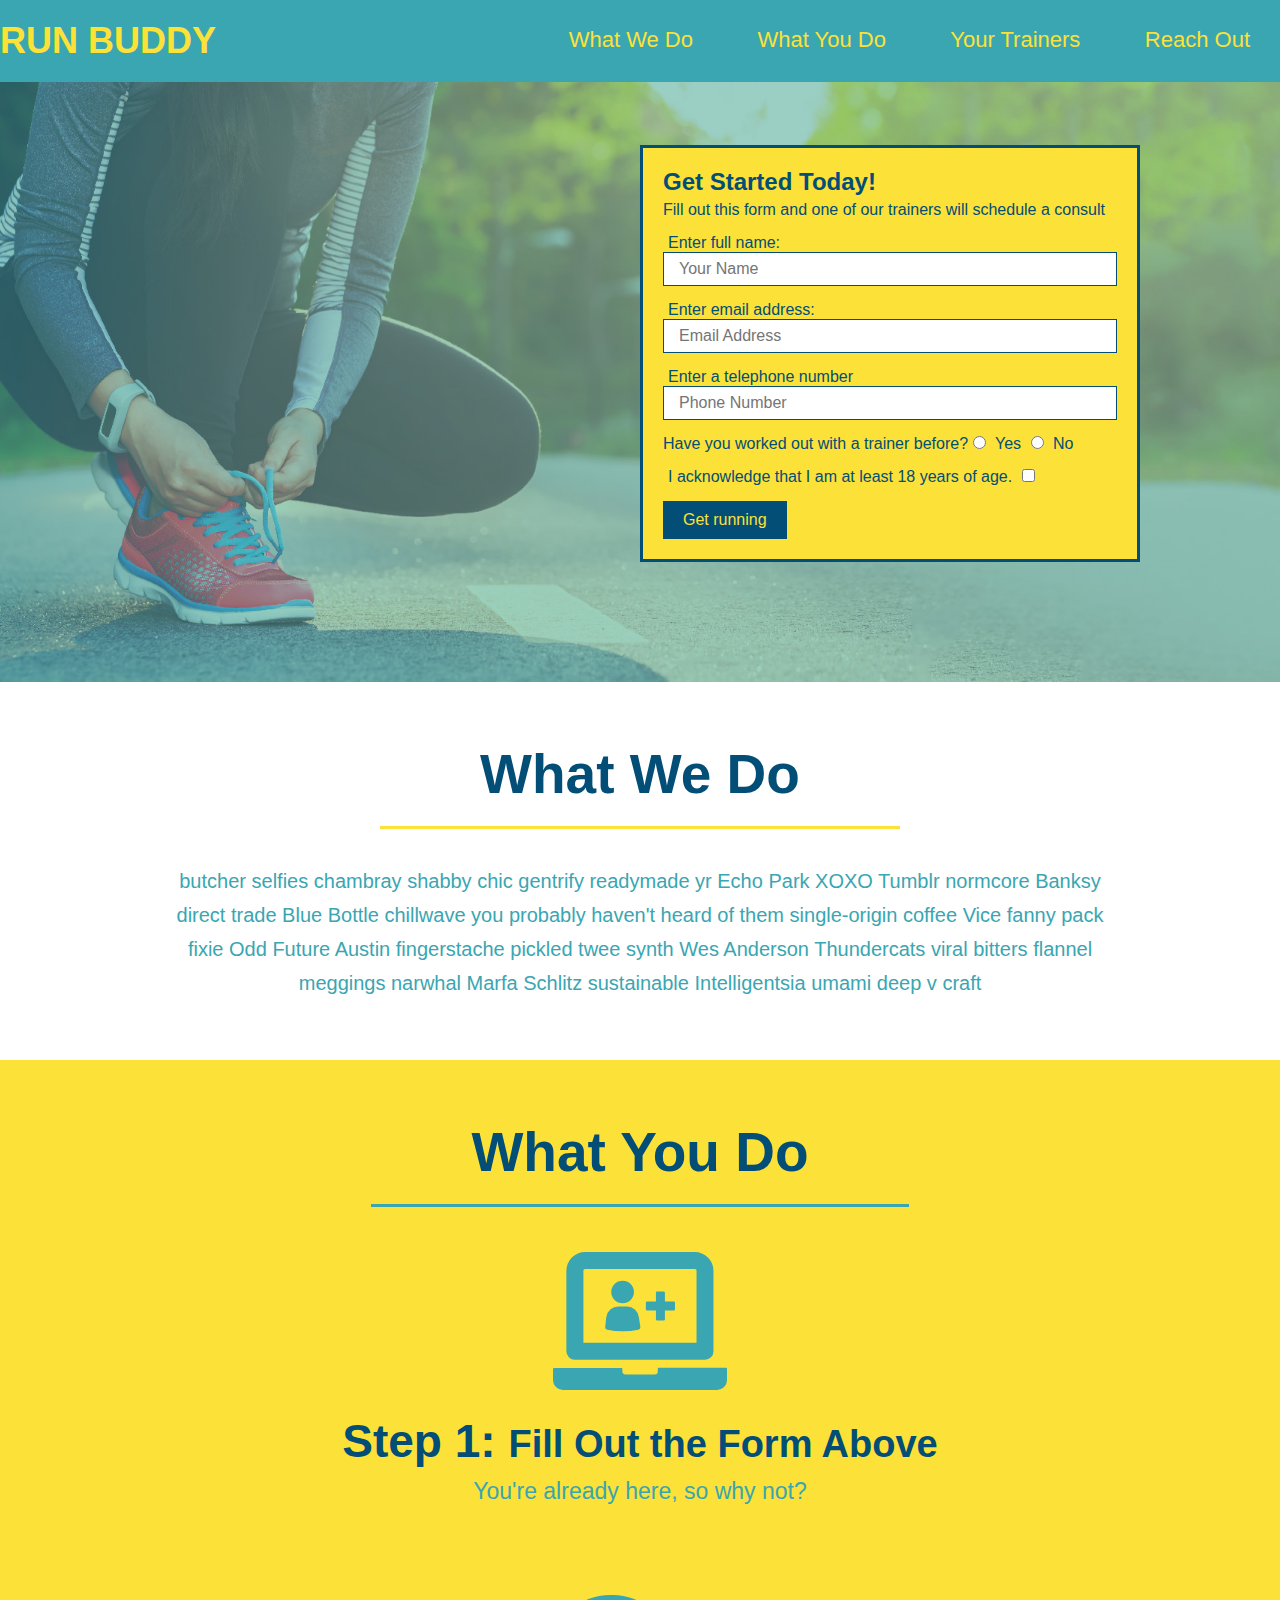
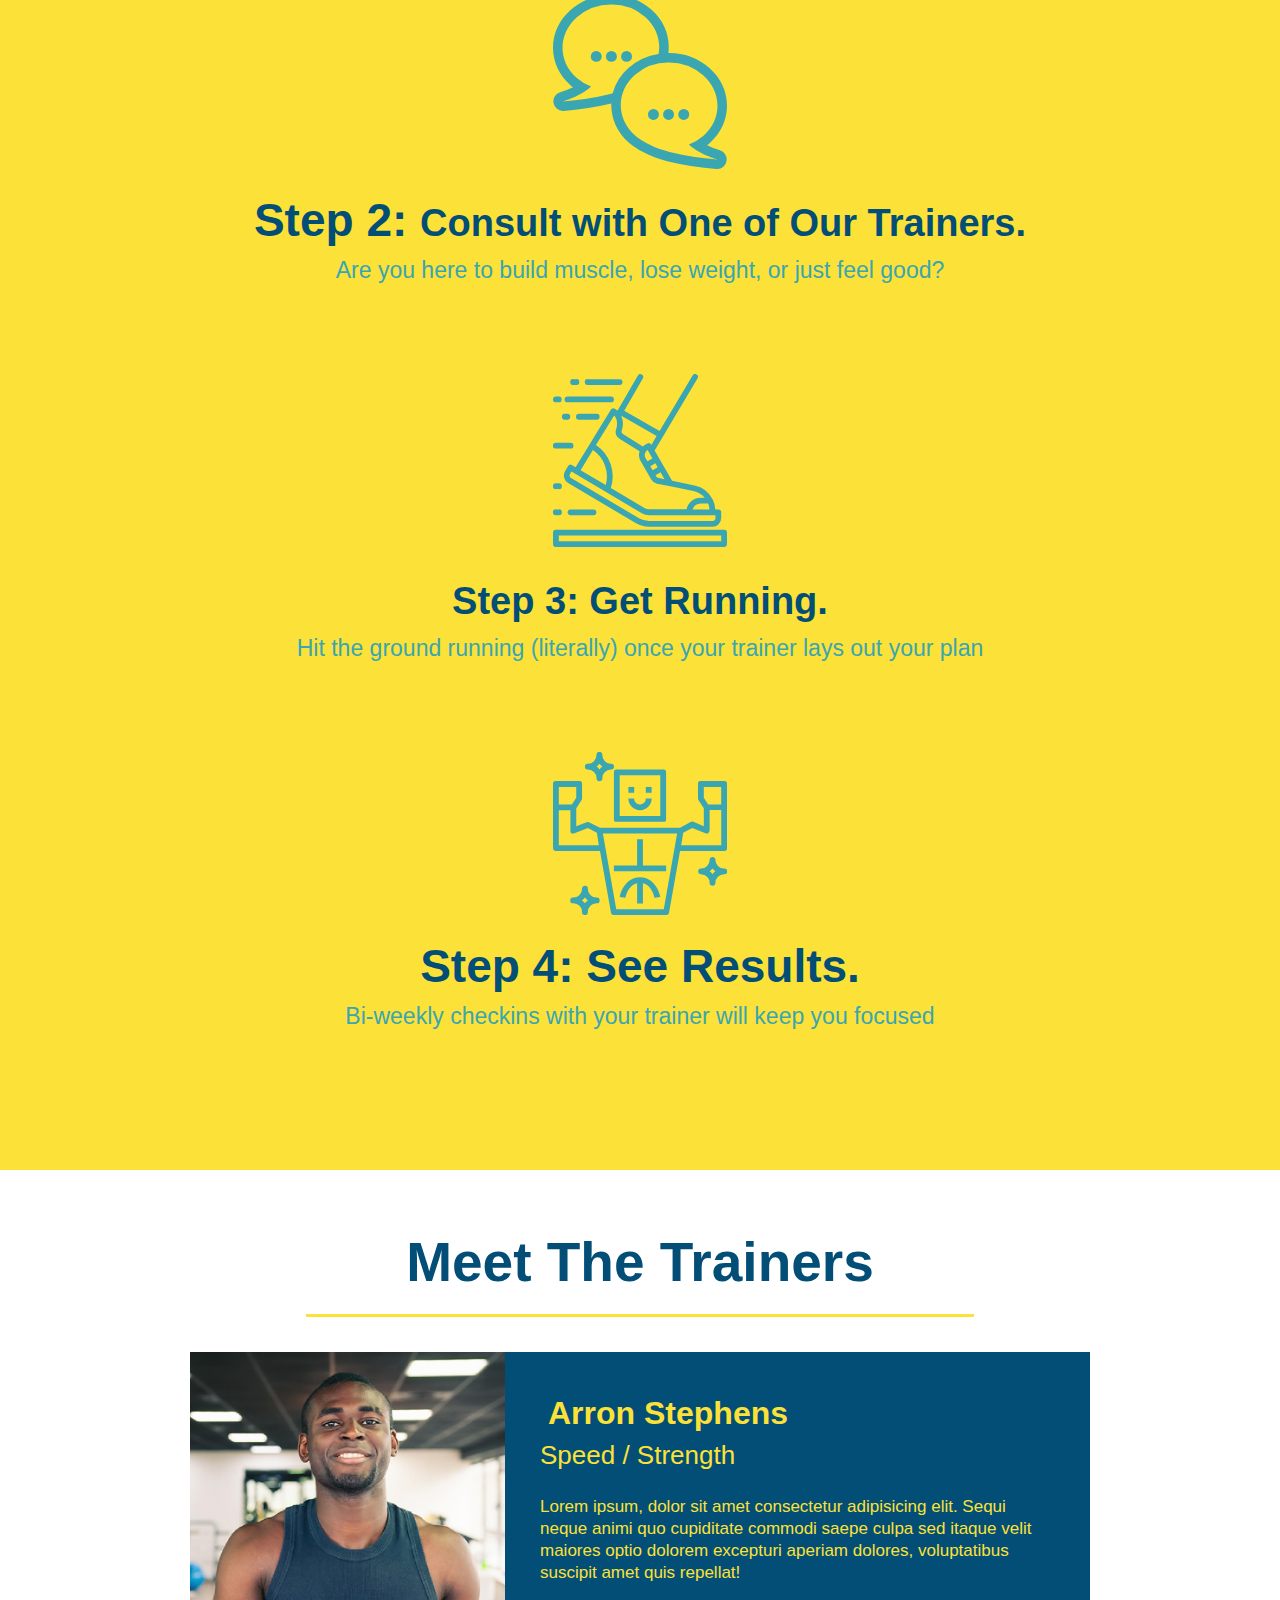
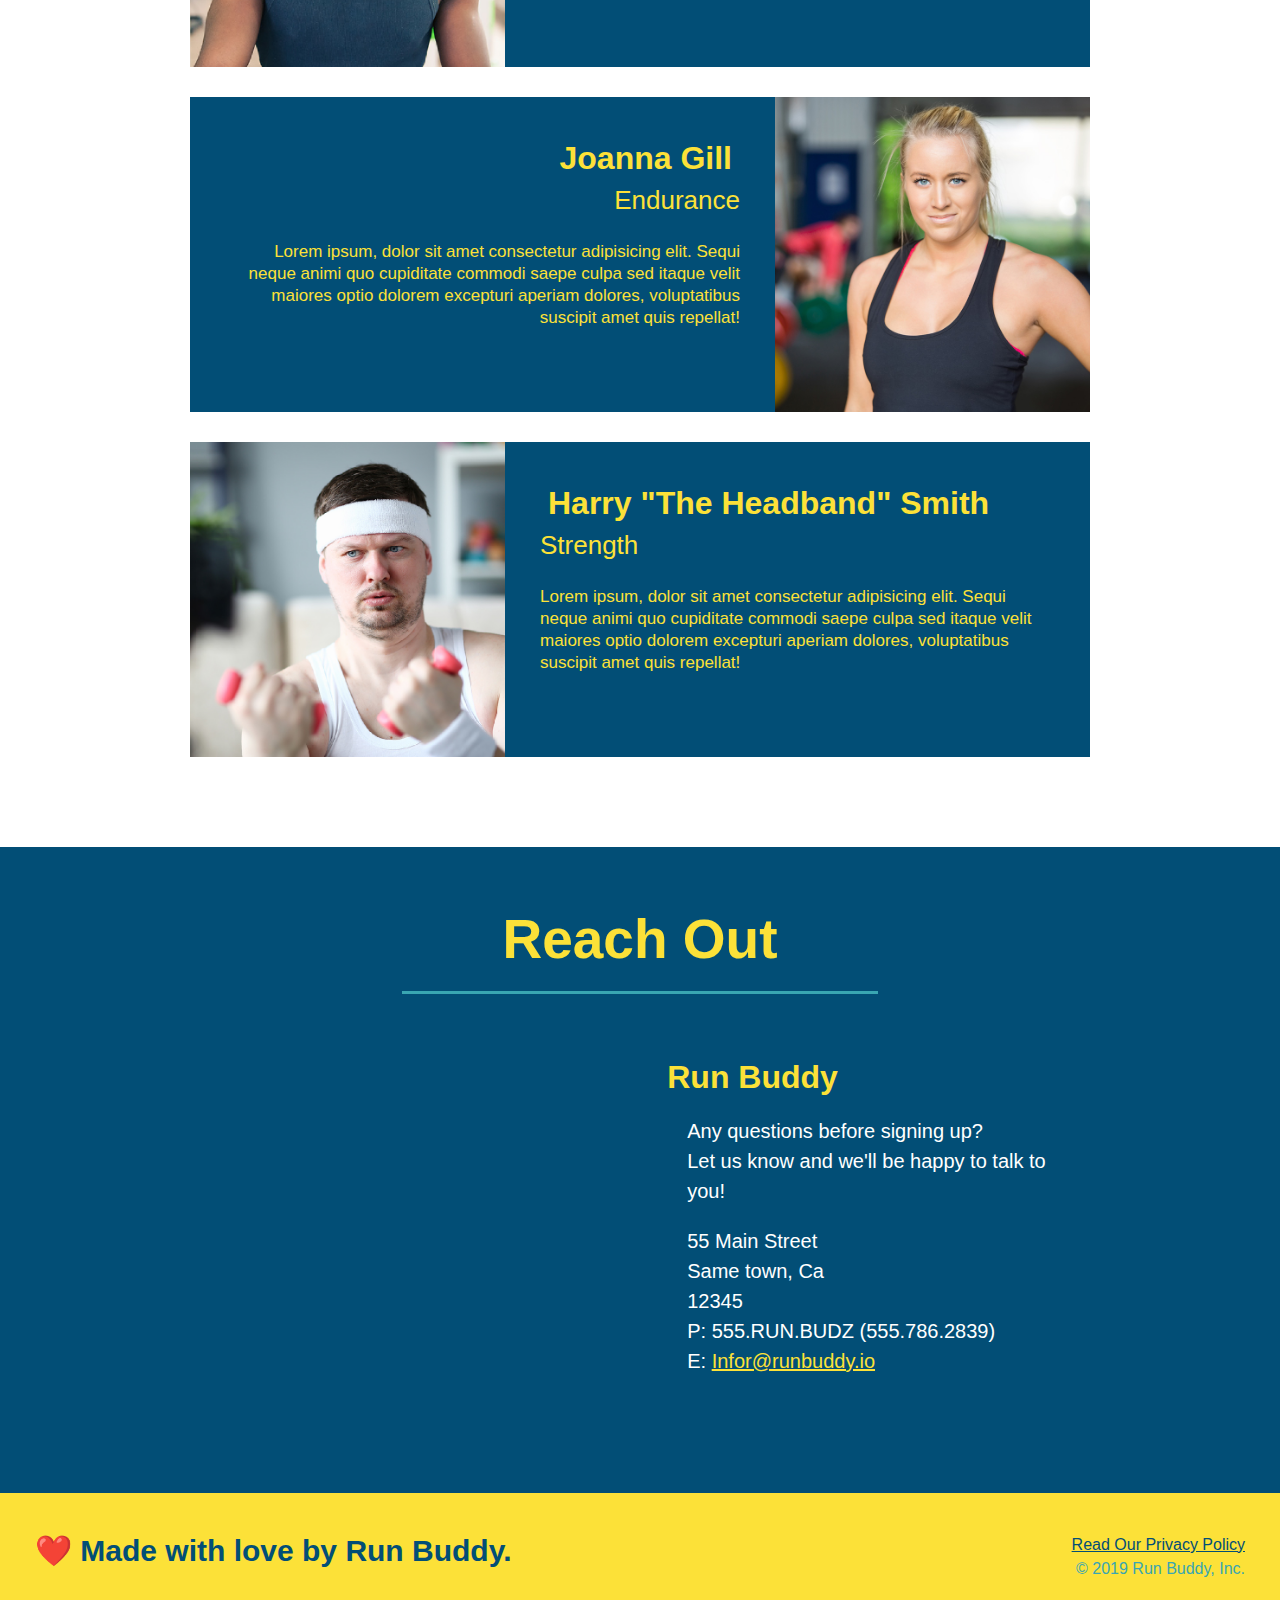
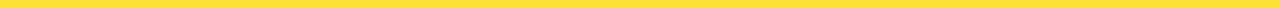
<file: index.html>
<!DOCTYPE html>
<html lang="en">

<head>
  <meta charset="UTF-8" />
  <title>Run Buddy</title>
  <link rel="stylesheet" href="./assets/css/style.css" />
</head>

<body>
  <!-- navigation -->
  <header>
    <h1>
      <a href="./">
        RUN BUDDY
      </a>
    </h1>
    <nav>
      <!-- Unordered list element -->
      <ul>
        <!-- List item element-->
        <li>
          <!-- Anchor element -->
          <a href="#what-we-do">What We Do</a>
        </li>
        <li>
          <a href="#what-you-do">What You Do</a>
        </li>
        <li>
          <a href="#your-trainers">Your Trainers</a>
        </li>
        <li>
          <a href="#reach-out">Reach Out</a>
        </li>
      </ul>
    </nav>
  </header>

  <!-- hero/jumbotron -->
  <section class="hero">
    <div class="hero-form">
        <h3>Get Started Today!</h3>
        <p>Fill out this form and one of our trainers will schedule a consult</p>
        <form>  
            <label for="Name">Enter full name:</label>
            <input type="text" placeholder="Your Name" name="name" id="name" class="form-input"/>   
            <label for="Email-Address">Enter email address:</label>
            <input type="email" placeholder="Email Address" name="Email" id="Email" class="form-input">
            <label for="Phone-Number">Enter a telephone number</label>
            <input type="tel" placeholder="Phone Number" name="Phone" id="Phone" class="form-input">
            <p>
                Have you worked out with a trainer before?
                <input type="radio" name="trainer-confirm" id="trainer-yes" />
                <label for="trainer-yes"> Yes</label>
                 <input type="radio" name="trainer-confirm" id="trainer-no" />
                <label for="trainer-no"> No</label>
            </p>
            <p>     
                <label for="checkbox"> 
                    I acknowledge that I am at least 18 years of age.
                </label>
                <input type="checkbox" name="age-confirm" id="checkbox" />
            </p>
            <button type="submit"> 
             Get running 
            </button>
        </form>   
    </div>
  </section>

  <!-- "what we do" section -->
  <section id="What-We-Do" class="intro">
    <h2 class="section-title primary-border">What We Do</h2>
    <p> butcher selfies chambray shabby chic gentrify readymade yr Echo Park XOXO Tumblr normcore Banksy direct trade Blue Bottle chillwave you probably haven't heard of them single-origin coffee Vice fanny pack fixie Odd Future Austin fingerstache pickled twee synth Wes Anderson Thundercats viral bitters flannel meggings narwhal Marfa Schlitz sustainable Intelligentsia umami deep v craft
    </p>
  </section>

  <!-- "what you do" section -->
  <section id="What-You-Do" class="steps"> 
    <h2 class="section-title secondary-border">What You Do</h2>

  <div>
      <img src="./assets/images/step-1.svg" alt="" />
    <h3>Step 1: <span>Fill Out the Form Above</span></h3>
    <p>You're already here, so why not?</p>
  </div>

  <div>
    <img src="./assets/images/step-2.svg" alt="" />
    <h3>Step 2: <span>Consult with One of Our Trainers.</span></h3>
    <p>Are you here to build muscle, lose weight, or just feel good?</p>
  </div>

  <div>
    <img src="./assets/images/step-3.svg" alt="" />
    <h3><span>Step 3: Get Running.</span></h3>
    <p>Hit the ground running (literally) once your trainer lays out your plan</p>
  </div>

  <div>
    <img src="./assets/images/step-4.svg" alt="" />
    <h3>Step 4: See Results.</h3>
    <p>Bi-weekly checkins with your trainer will keep you focused</p>
  </div>
  </section>

  <!-- "meet the trainers" section -->
  <section id="your-trainers" class="trainers">
    <h2 class="section-title primary-border">Meet The Trainers</h2>
    <article class="trainer">
      <img src="./assets/images/trainer-1.jpg" alt="Arron Stephens in his workout clothes, ready to pump iron" />
      <div class="trainer-bio text-left">
        <h3>Arron Stephens</h3>
        <h4>Speed / Strength</h4>
        <p>
          Lorem ipsum, dolor sit amet consectetur adipisicing elit. Sequi neque animi quo cupiditate commodi saepe culpa sed
      itaque velit maiores optio dolorem excepturi aperiam dolores, voluptatibus suscipit amet quis repellat!
        </p>
      </div>
    </article>
    <article class="trainer">
      <div class="trainer-bio text-right">
        <h3>Joanna Gill</h3>
        <h4>Endurance</h4>
        <p>
          Lorem ipsum, dolor sit amet consectetur adipisicing elit. Sequi neque animi quo cupiditate commodi saepe culpa sed
      itaque velit maiores optio dolorem excepturi aperiam dolores, voluptatibus suscipit amet quis repellat!
        </p>
      </div>
      <img src="./assets/images/trainer-2.jpg" alt="Joanna Gill cooling off after a workout" />
    </article>
    <article class="trainer">
      <img src="./assets/images/trainer-3.jpg" alt="Harry Smith wearing a headband and lifting comically small pink weights" />
      <div class="trainer-bio text-left">
        <h3>Harry "The Headband" Smith</h3>
        <h4>Strength</h4>
        <p>
          Lorem ipsum, dolor sit amet consectetur adipisicing elit. Sequi neque animi quo cupiditate commodi saepe culpa sed
      itaque velit maiores optio dolorem excepturi aperiam dolores, voluptatibus suscipit amet quis repellat!
        </p>
      </div>
    </article>
  </section>

  <!-- "reach out" section -->
  <section id="reach-out" class="contact">
    <h2 class="section-title secondary-border">Reach Out</h2>
    <div class="contact-info">
      <iframe src="https://www.google.com/maps/embed?pb=!1m18!1m12!1m3!1d3580.258482503588!2d-80.14695614959314!3d26.188268583363723!2m3!1f0!2f0!3f0!3m2!1i1024!2i768!4f13.1!3m3!1m2!1s0x88d903cd1326436f%3A0x403af17e0fc35dd9!2s200%20E%20Commercial%20Blvd%2C%20Oakland%20Park%2C%20FL%2033334!5e0!3m2!1sen!2sus!4v1623757364635!5m2!1sen!2sus" 
      style="border:0;" 
      allowfullscreen="" 
      loading="lazy">
    </iframe>
      <div>
        <h3>Run Buddy</h3>
        <p>Any questions before signing up?
          <br />
          Let us know and we'll be happy to talk to you!
        </p>
        <address>
          55 Main Street <br />
          Same town, Ca <br />
          12345<br />
          P: 555.RUN.BUDZ (555.786.2839)<br />
          E: <a href="mailto:info@runbuddy.io">Infor@runbuddy.io</a>
        </address>
      </div>
    </div>
  </section>

  <!-- footer -->
  <footer>
    <h2>❤️ Made with love by Run Buddy.</h2>
    <div>
      <a href="./privacy-policy.html">Read Our Privacy Policy</a><br />
      &copy; 2019 Run Buddy, Inc.
    </div>
  </footer>
</body>

</html>
</file>
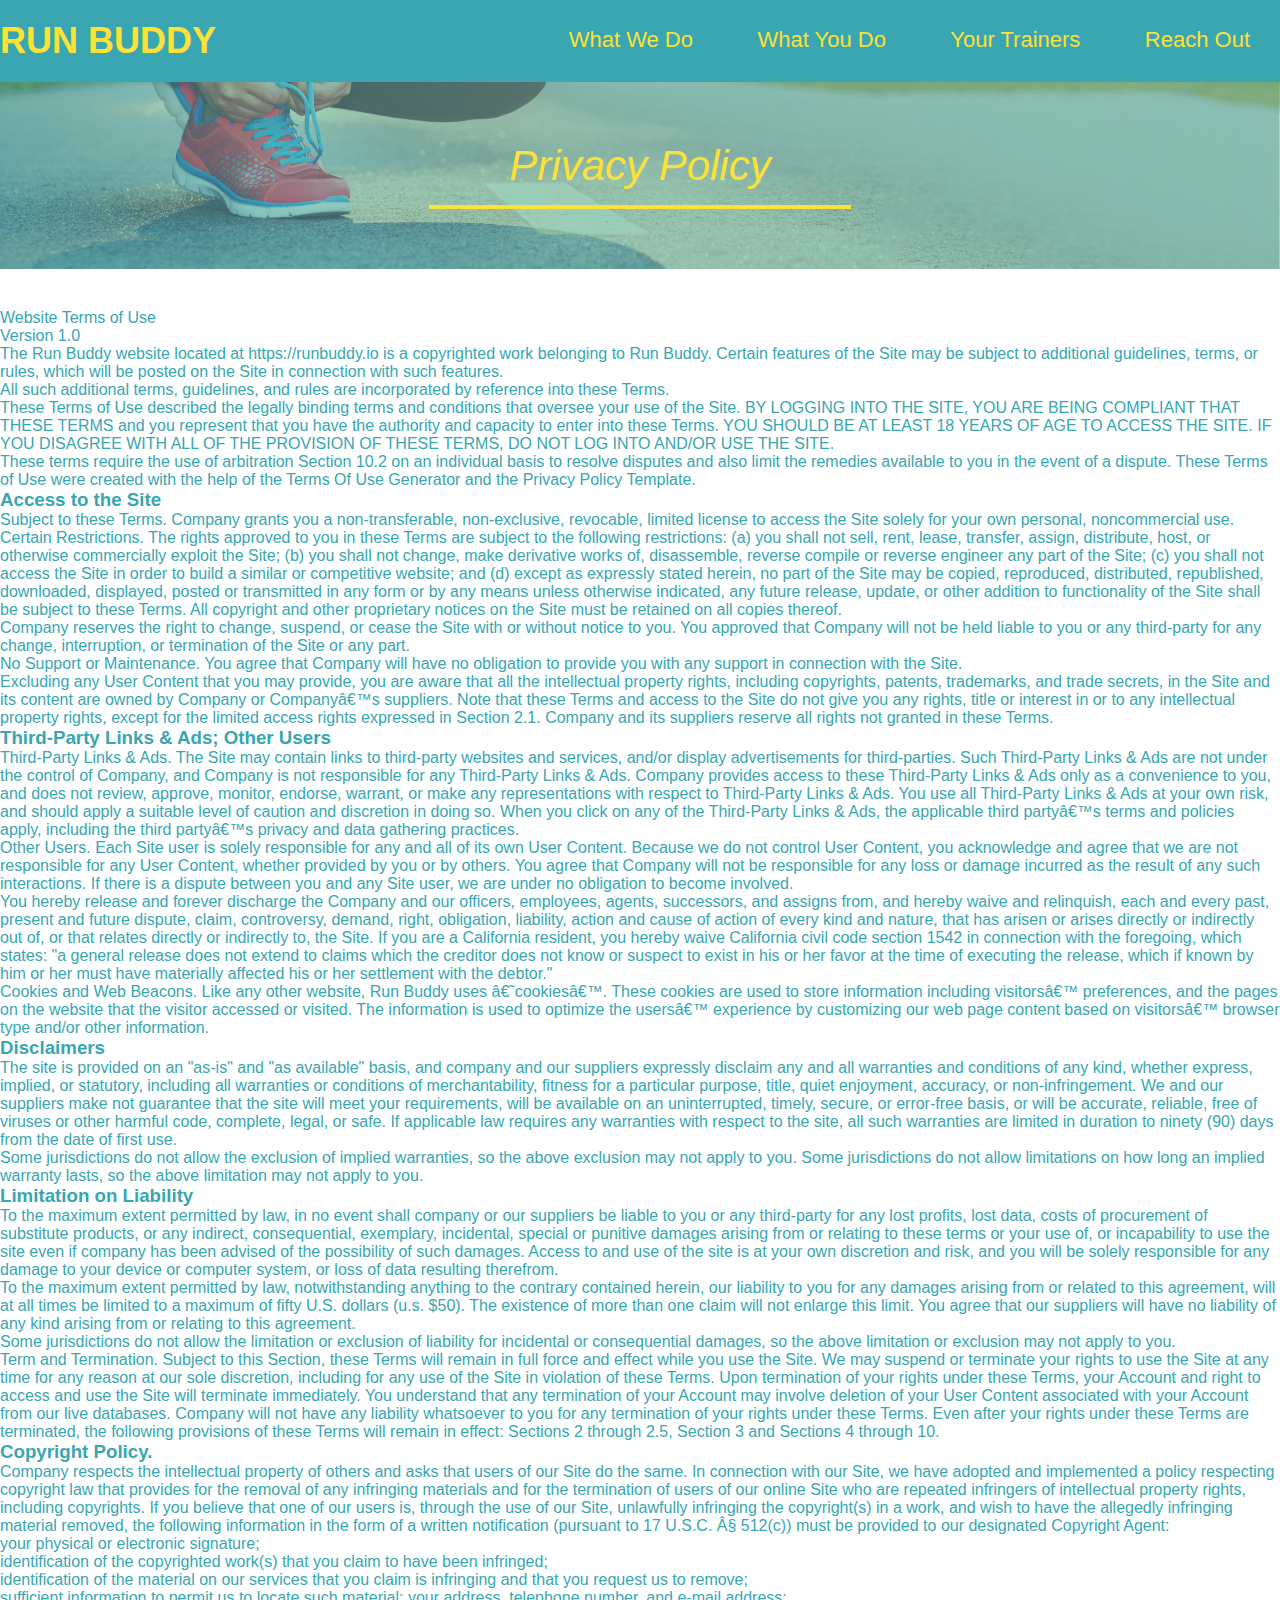
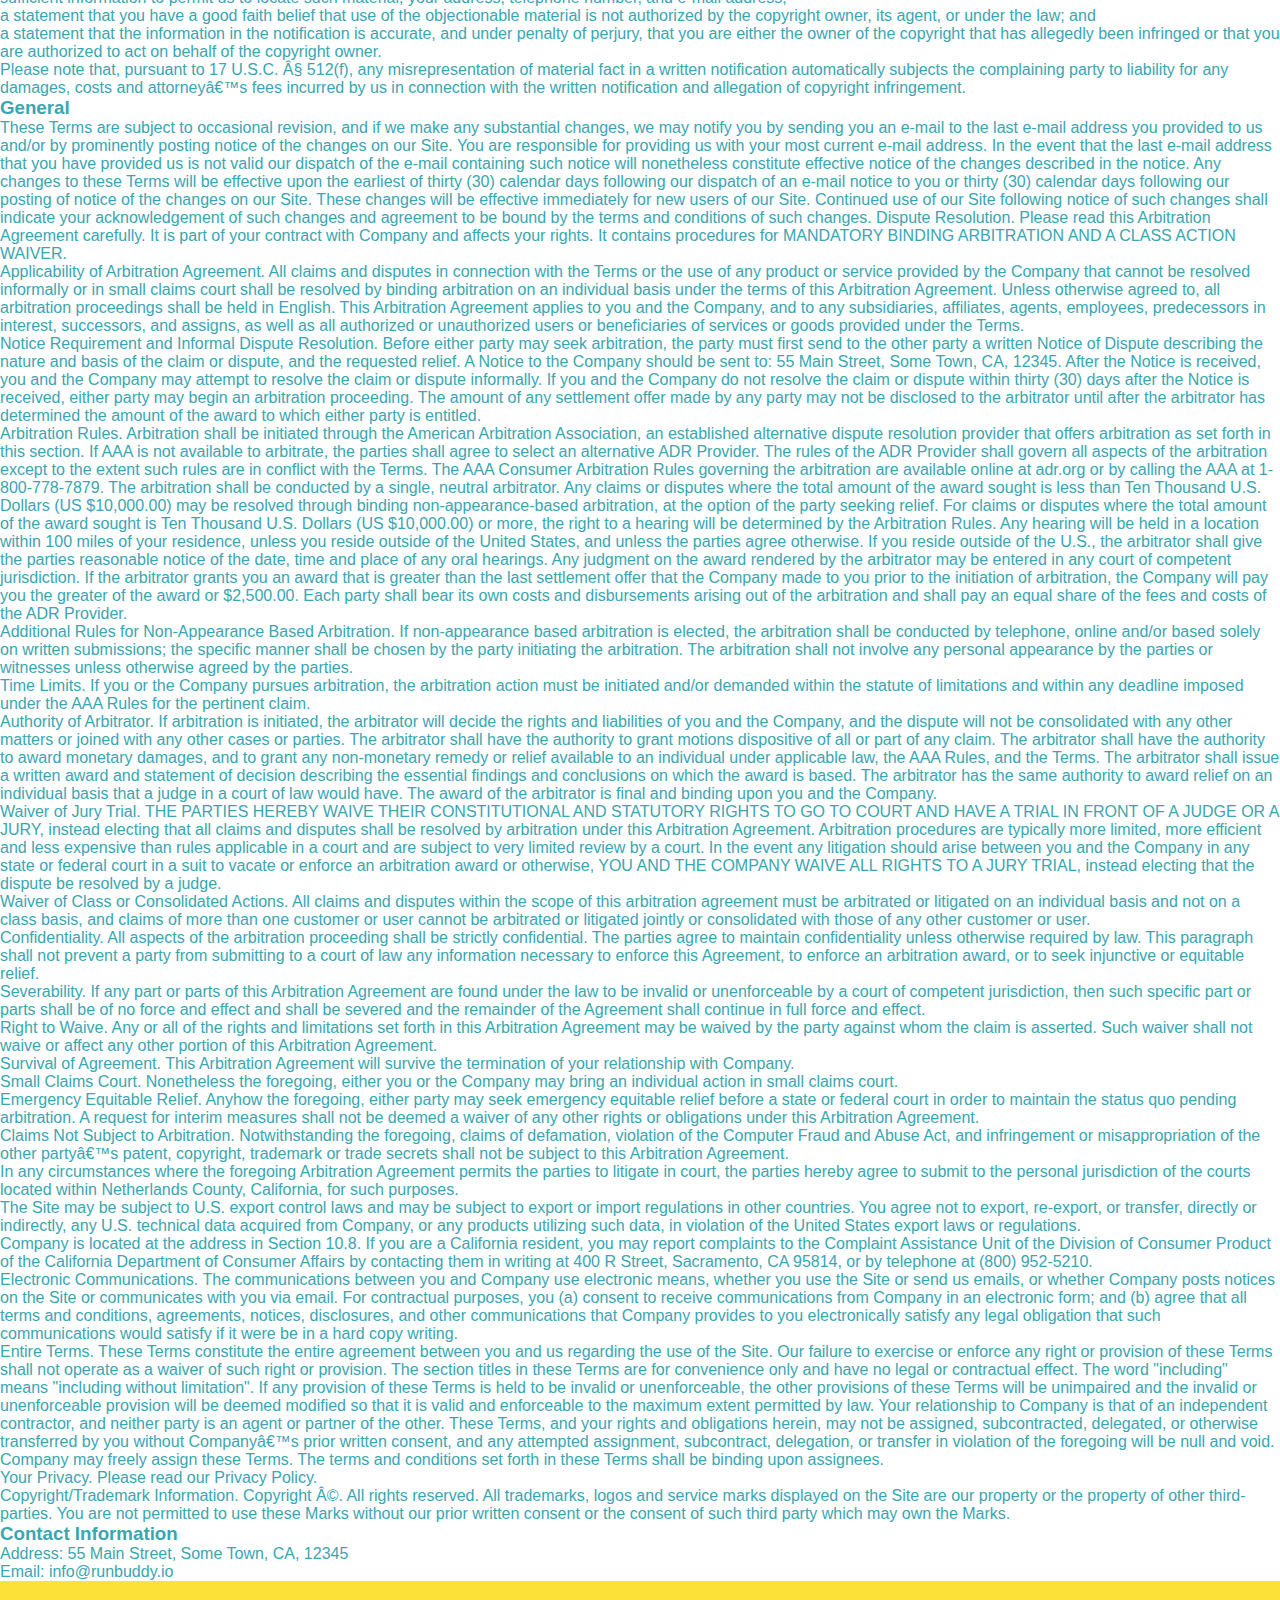
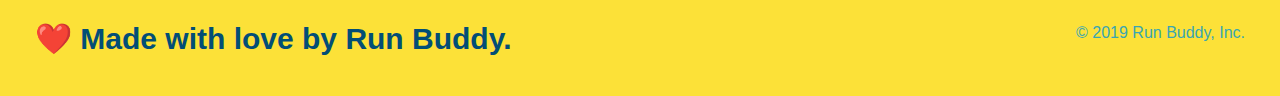
<file: privacy-policy.html>
<!DOCTYPE html>
<html lang="en">
  <head>
    <meta charset="UTF-8" />
    <title>Privacy Policy - Run Buddy</title>
    <link rel="stylesheet" href="./assets/css/style.css">

    <link rel="stylesheet" href="./assets/css/secondary-styles.css">
  </head>
  <body>
  <header>
    <h1>
        <a href="/">
          RUN BUDDY
        </a>
      </h1>
      <nav>
        <!-- Unordered list element -->
        <ul>
          <!-- List item element-->
          <li>
            <!-- Anchor element -->
            <a href="./index.html#what-we-do">What We Do</a>
          </li>
          <li>
            <a href="./index.html#what-you-do">What You Do</a>
          </li>
          <li>
            <a href="./index.html#your-trainers">Your Trainers</a>
          </li>
          <li>
            <a href="./index.html#reach-out">Reach Out</a>
          </li>
        </ul>
      </nav>
    </header>
    <section class="hero">
       <h2 class="page-title">
           Privacy Policy
       </h2>
      </section>
      <article class="seconday-content">
        <p>
            Website Terms of Use
          </p>
    
          <p>
            Version 1.0
          </p>
    
          <p>
            The Run Buddy website located at https://runbuddy.io is a copyrighted work belonging to Run Buddy. Certain
            features of the Site may be subject to additional guidelines, terms, or rules, which will be posted on the Site
            in connection with such features.
          </p>
    
          <p>
            All such additional terms, guidelines, and rules are incorporated by reference into these Terms.
          </p>
    
          <p>
            These Terms of Use described the legally binding terms and conditions that oversee your use of the Site. BY
            LOGGING INTO THE SITE, YOU ARE BEING COMPLIANT THAT THESE TERMS and you represent that you have the authority
            and capacity to enter into these Terms. YOU SHOULD BE AT LEAST 18 YEARS OF AGE TO ACCESS THE SITE. IF YOU
            DISAGREE WITH ALL OF THE PROVISION OF THESE TERMS, DO NOT LOG INTO AND/OR USE THE SITE.
          </p>
    
          <p>
            These terms require the use of arbitration Section 10.2 on an individual basis to resolve disputes and also
            limit the remedies available to you in the event of a dispute. These Terms of Use were created with the help of
            the Terms Of Use Generator and the Privacy Policy Template.
          </p>
    
          <h3>
            Access to the Site
          </h3>
    
          <p>
            Subject to these Terms. Company grants you a non-transferable, non-exclusive, revocable, limited license to
            access the Site solely for your own personal, noncommercial use.
          </p>
    
          <p>
            Certain Restrictions. The rights approved to you in these Terms are subject to the following restrictions: (a)
            you shall not sell, rent, lease, transfer, assign, distribute, host, or otherwise commercially exploit the Site;
            (b) you shall not change, make derivative works of, disassemble, reverse compile or reverse engineer any part of
            the Site; (c) you shall not access the Site in order to build a similar or competitive website; and (d) except
            as expressly stated herein, no part of the Site may be copied, reproduced, distributed, republished, downloaded,
            displayed, posted or transmitted in any form or by any means unless otherwise indicated, any future release,
            update, or other addition to functionality of the Site shall be subject to these Terms. All copyright and other
            proprietary notices on the Site must be retained on all copies thereof.
          </p>
    
          <p>
            Company reserves the right to change, suspend, or cease the Site with or without notice to you. You approved
            that Company will not be held liable to you or any third-party for any change, interruption, or termination of
            the Site or any part.
          </p>
    
          <p>
            No Support or Maintenance. You agree that Company will have no obligation to provide you with any support in
            connection with the Site.
          </p>
    
          <p>
            Excluding any User Content that you may provide, you are aware that all the intellectual property rights,
            including copyrights, patents, trademarks, and trade secrets, in the Site and its content are owned by Company
            or Companyâ€™s suppliers. Note that these Terms and access to the Site do not give you any rights, title or
            interest in or to any intellectual property rights, except for the limited access rights expressed in Section
            2.1. Company and its suppliers reserve all rights not granted in these Terms.
          </p>
    
          <h3>
            Third-Party Links & Ads; Other Users
          </h3>
    
          <p>
            Third-Party Links & Ads. The Site may contain links to third-party websites and services, and/or display
            advertisements for third-parties. Such Third-Party Links & Ads are not under the control of Company, and Company
            is not responsible for any Third-Party Links & Ads. Company provides access to these Third-Party Links & Ads
            only as a convenience to you, and does not review, approve, monitor, endorse, warrant, or make any
            representations with respect to Third-Party Links & Ads. You use all Third-Party Links & Ads at your own risk,
            and should apply a suitable level of caution and discretion in doing so. When you click on any of the
            Third-Party Links & Ads, the applicable third partyâ€™s terms and policies apply, including the third partyâ€™s
            privacy and data gathering practices.
          </p>
    
          <p>
            Other Users. Each Site user is solely responsible for any and all of its own User Content. Because we do not
            control User Content, you acknowledge and agree that we are not responsible for any User Content, whether
            provided by you or by others. You agree that Company will not be responsible for any loss or damage incurred as
            the result of any such interactions. If there is a dispute between you and any Site user, we are under no
            obligation to become involved.
          </p>
    
          <p>
            You hereby release and forever discharge the Company and our officers, employees, agents, successors, and
            assigns from, and hereby waive and relinquish, each and every past, present and future dispute, claim,
            controversy, demand, right, obligation, liability, action and cause of action of every kind and nature, that has
            arisen or arises directly or indirectly out of, or that relates directly or indirectly to, the Site. If you are
            a California resident, you hereby waive California civil code section 1542 in connection with the foregoing,
            which states: "a general release does not extend to claims which the creditor does not know or suspect to exist
            in his or her favor at the time of executing the release, which if known by him or her must have materially
            affected his or her settlement with the debtor."
          </p>
    
          <p>
            Cookies and Web Beacons. Like any other website, Run Buddy uses â€˜cookiesâ€™. These cookies are used to store
            information including visitorsâ€™ preferences, and the pages on the website that the visitor accessed or visited.
            The information is used to optimize the usersâ€™ experience by customizing our web page content based on visitorsâ€™
            browser type and/or other information.
          </p>
    
          <h3>
            Disclaimers
          </h3>
    
          <p>
            The site is provided on an "as-is" and "as available" basis, and company and our suppliers expressly disclaim
            any and all warranties and conditions of any kind, whether express, implied, or statutory, including all
            warranties or conditions of merchantability, fitness for a particular purpose, title, quiet enjoyment, accuracy,
            or non-infringement. We and our suppliers make not guarantee that the site will meet your requirements, will be
            available on an uninterrupted, timely, secure, or error-free basis, or will be accurate, reliable, free of
            viruses or other harmful code, complete, legal, or safe. If applicable law requires any warranties with respect
            to the site, all such warranties are limited in duration to ninety (90) days from the date of first use.
          </p>
    
          <p>
            Some jurisdictions do not allow the exclusion of implied warranties, so the above exclusion may not apply to
            you. Some jurisdictions do not allow limitations on how long an implied warranty lasts, so the above limitation
            may not apply to you.
          </p>
    
          <h3>
            Limitation on Liability
          </h3>
    
          <p>
            To the maximum extent permitted by law, in no event shall company or our suppliers be liable to you or any
            third-party for any lost profits, lost data, costs of procurement of substitute products, or any indirect,
            consequential, exemplary, incidental, special or punitive damages arising from or relating to these terms or
            your use of, or incapability to use the site even if company has been advised of the possibility of such
            damages. Access to and use of the site is at your own discretion and risk, and you will be solely responsible
            for any damage to your device or computer system, or loss of data resulting therefrom.
          </p>
    
          <p>
            To the maximum extent permitted by law, notwithstanding anything to the contrary contained herein, our liability
            to you for any damages arising from or related to this agreement, will at all times be limited to a maximum of
            fifty U.S. dollars (u.s. $50). The existence of more than one claim will not enlarge this limit. You agree that
            our suppliers will have no liability of any kind arising from or relating to this agreement.
          </p>
    
          <p>
            Some jurisdictions do not allow the limitation or exclusion of liability for incidental or consequential
            damages, so the above limitation or exclusion may not apply to you.
          </p>
    
          <p>
            Term and Termination. Subject to this Section, these Terms will remain in full force and effect while you use
            the Site. We may suspend or terminate your rights to use the Site at any time for any reason at our sole
            discretion, including for any use of the Site in violation of these Terms. Upon termination of your rights under
            these Terms, your Account and right to access and use the Site will terminate immediately. You understand that
            any termination of your Account may involve deletion of your User Content associated with your Account from our
            live databases. Company will not have any liability whatsoever to you for any termination of your rights under
            these Terms. Even after your rights under these Terms are terminated, the following provisions of these Terms
            will remain in effect: Sections 2 through 2.5, Section 3 and Sections 4 through 10.
          </p>
    
          <h3>
            Copyright Policy.
          </h3>
    
          <p>
            Company respects the intellectual property of others and asks that users of our Site do the same. In connection
            with our Site, we have adopted and implemented a policy respecting copyright law that provides for the removal
            of any infringing materials and for the termination of users of our online Site who are repeated infringers of
            intellectual property rights, including copyrights. If you believe that one of our users is, through the use of
            our Site, unlawfully infringing the copyright(s) in a work, and wish to have the allegedly infringing material
            removed, the following information in the form of a written notification (pursuant to 17 U.S.C. Â§ 512(c)) must
            be provided to our designated Copyright Agent:
          </p>
    
          <ul>
            <li>
              your physical or electronic signature;
            </li>
            <li>
              identification of the copyrighted work(s) that you claim to have been infringed;
            </li>
            <li>
              identification of the material on our services that you claim is infringing and that you request us to remove;
            </li>
            <li>
              sufficient information to permit us to locate such material; your address, telephone number, and e-mail
              address;
            </li>
            <li>
              a statement that you have a good faith belief that use of the objectionable material is not authorized by the
              copyright owner, its agent, or under the law; and
            </li>
            <li>
              a statement that the information in the notification is accurate, and under penalty of perjury, that you are
              either the owner of the copyright that has allegedly been infringed or that you are authorized to act on
              behalf of the copyright owner.
            </li>
          </ul>
    
          <p>
            Please note that, pursuant to 17 U.S.C. Â§ 512(f), any misrepresentation of material fact in a written
            notification automatically subjects the complaining party to liability for any damages, costs and attorneyâ€™s
            fees incurred by us in connection with the written notification and allegation of copyright infringement.
          </p>
    
          <h3>
            General
          </h3>
    
          <p>
            These Terms are subject to occasional revision, and if we make any substantial changes, we may notify you by
            sending you an e-mail to the last e-mail address you provided to us and/or by prominently posting notice of the
            changes on our Site. You are responsible for providing us with your most current e-mail address. In the event
            that the last e-mail address that you have provided us is not valid our dispatch of the e-mail containing such
            notice will nonetheless constitute effective notice of the changes described in the notice. Any changes to these
            Terms will be effective upon the earliest of thirty (30) calendar days following our dispatch of an e-mail
            notice to you or thirty (30) calendar days following our posting of notice of the changes on our Site. These
            changes will be effective immediately for new users of our Site. Continued use of our Site following notice of
            such changes shall indicate your acknowledgement of such changes and agreement to be bound by the terms and
            conditions of such changes. Dispute Resolution. Please read this Arbitration Agreement carefully. It is part of
            your contract with Company and affects your rights. It contains procedures for MANDATORY BINDING ARBITRATION AND
            A CLASS ACTION WAIVER.
          </p>
    
          <p>
            Applicability of Arbitration Agreement. All claims and disputes in connection with the Terms or the use of any
            product or service provided by the Company that cannot be resolved informally or in small claims court shall be
            resolved by binding arbitration on an individual basis under the terms of this Arbitration Agreement. Unless
            otherwise agreed to, all arbitration proceedings shall be held in English. This Arbitration Agreement applies to
            you and the Company, and to any subsidiaries, affiliates, agents, employees, predecessors in interest,
            successors, and assigns, as well as all authorized or unauthorized users or beneficiaries of services or goods
            provided under the Terms.
          </p>
    
          <p>
            Notice Requirement and Informal Dispute Resolution. Before either party may seek arbitration, the party must
            first send to the other party a written Notice of Dispute describing the nature and basis of the claim or
            dispute, and the requested relief. A Notice to the Company should be sent to: 55 Main Street, Some Town, CA,
            12345. After the Notice is received, you and the Company may attempt to resolve the claim or dispute informally.
            If you and the Company do not resolve the claim or dispute within thirty (30) days after the Notice is received,
            either party may begin an arbitration proceeding. The amount of any settlement offer made by any party may not
            be disclosed to the arbitrator until after the arbitrator has determined the amount of the award to which either
            party is entitled.
          </p>
    
          <p>
            Arbitration Rules. Arbitration shall be initiated through the American Arbitration Association, an established
            alternative dispute resolution provider that offers arbitration as set forth in this section. If AAA is not
            available to arbitrate, the parties shall agree to select an alternative ADR Provider. The rules of the ADR
            Provider shall govern all aspects of the arbitration except to the extent such rules are in conflict with the
            Terms. The AAA Consumer Arbitration Rules governing the arbitration are available online at adr.org or by
            calling the AAA at 1-800-778-7879. The arbitration shall be conducted by a single, neutral arbitrator. Any
            claims or disputes where the total amount of the award sought is less than Ten Thousand U.S. Dollars (US
            $10,000.00) may be resolved through binding non-appearance-based arbitration, at the option of the party seeking
            relief. For claims or disputes where the total amount of the award sought is Ten Thousand U.S. Dollars (US
            $10,000.00) or more, the right to a hearing will be determined by the Arbitration Rules. Any hearing will be
            held in a location within 100 miles of your residence, unless you reside outside of the United States, and
            unless the parties agree otherwise. If you reside outside of the U.S., the arbitrator shall give the parties
            reasonable notice of the date, time and place of any oral hearings. Any judgment on the award rendered by the
            arbitrator may be entered in any court of competent jurisdiction. If the arbitrator grants you an award that is
            greater than the last settlement offer that the Company made to you prior to the initiation of arbitration, the
            Company will pay you the greater of the award or $2,500.00. Each party shall bear its own costs and
            disbursements arising out of the arbitration and shall pay an equal share of the fees and costs of the ADR
            Provider.
          </p>
    
          <p>
            Additional Rules for Non-Appearance Based Arbitration. If non-appearance based arbitration is elected, the
            arbitration shall be conducted by telephone, online and/or based solely on written submissions; the specific
            manner shall be chosen by the party initiating the arbitration. The arbitration shall not involve any personal
            appearance by the parties or witnesses unless otherwise agreed by the parties.
          </p>
    
          <p>
            Time Limits. If you or the Company pursues arbitration, the arbitration action must be initiated and/or demanded
            within the statute of limitations and within any deadline imposed under the AAA Rules for the pertinent claim.
          </p>
    
          <p>
            Authority of Arbitrator. If arbitration is initiated, the arbitrator will decide the rights and liabilities of
            you and the Company, and the dispute will not be consolidated with any other matters or joined with any other
            cases or parties. The arbitrator shall have the authority to grant motions dispositive of all or part of any
            claim. The arbitrator shall have the authority to award monetary damages, and to grant any non-monetary remedy
            or relief available to an individual under applicable law, the AAA Rules, and the Terms. The arbitrator shall
            issue a written award and statement of decision describing the essential findings and conclusions on which the
            award is based. The arbitrator has the same authority to award relief on an individual basis that a judge in a
            court of law would have. The award of the arbitrator is final and binding upon you and the Company.
          </p>
    
          <p>
            Waiver of Jury Trial. THE PARTIES HEREBY WAIVE THEIR CONSTITUTIONAL AND STATUTORY RIGHTS TO GO TO COURT AND HAVE
            A TRIAL IN FRONT OF A JUDGE OR A JURY, instead electing that all claims and disputes shall be resolved by
            arbitration under this Arbitration Agreement. Arbitration procedures are typically more limited, more efficient
            and less expensive than rules applicable in a court and are subject to very limited review by a court. In the
            event any litigation should arise between you and the Company in any state or federal court in a suit to vacate
            or enforce an arbitration award or otherwise, YOU AND THE COMPANY WAIVE ALL RIGHTS TO A JURY TRIAL, instead
            electing that the dispute be resolved by a judge.
          </p>
    
          <p>
            Waiver of Class or Consolidated Actions. All claims and disputes within the scope of this arbitration agreement
            must be arbitrated or litigated on an individual basis and not on a class basis, and claims of more than one
            customer or user cannot be arbitrated or litigated jointly or consolidated with those of any other customer or
            user.
          </p>
    
          <p>
            Confidentiality. All aspects of the arbitration proceeding shall be strictly confidential. The parties agree to
            maintain confidentiality unless otherwise required by law. This paragraph shall not prevent a party from
            submitting to a court of law any information necessary to enforce this Agreement, to enforce an arbitration
            award, or to seek injunctive or equitable relief.
          </p>
    
          <p>
            Severability. If any part or parts of this Arbitration Agreement are found under the law to be invalid or
            unenforceable by a court of competent jurisdiction, then such specific part or parts shall be of no force and
            effect and shall be severed and the remainder of the Agreement shall continue in full force and effect.
          </p>
    
          <p>
            Right to Waive. Any or all of the rights and limitations set forth in this Arbitration Agreement may be waived
            by the party against whom the claim is asserted. Such waiver shall not waive or affect any other portion of this
            Arbitration Agreement.
          </p>
    
          <p>
            Survival of Agreement. This Arbitration Agreement will survive the termination of your relationship with
            Company.
          </p>
    
          <p>
            Small Claims Court. Nonetheless the foregoing, either you or the Company may bring an individual action in small
            claims court.
          </p>
    
          <p>
            Emergency Equitable Relief. Anyhow the foregoing, either party may seek emergency equitable relief before a
            state or federal court in order to maintain the status quo pending arbitration. A request for interim measures
            shall not be deemed a waiver of any other rights or obligations under this Arbitration Agreement.
          </p>
    
          <p>
            Claims Not Subject to Arbitration. Notwithstanding the foregoing, claims of defamation, violation of the
            Computer Fraud and Abuse Act, and infringement or misappropriation of the other partyâ€™s patent, copyright,
            trademark or trade secrets shall not be subject to this Arbitration Agreement.
          </p>
    
          <p>
            In any circumstances where the foregoing Arbitration Agreement permits the parties to litigate in court, the
            parties hereby agree to submit to the personal jurisdiction of the courts located within Netherlands County,
            California, for such purposes.
          </p>
    
          <p>
            The Site may be subject to U.S. export control laws and may be subject to export or import regulations in other
            countries. You agree not to export, re-export, or transfer, directly or indirectly, any U.S. technical data
            acquired from Company, or any products utilizing such data, in violation of the United States export laws or
            regulations.
          </p>
    
          <p>
            Company is located at the address in Section 10.8. If you are a California resident, you may report complaints
            to the Complaint Assistance Unit of the Division of Consumer Product of the California Department of Consumer
            Affairs by contacting them in writing at 400 R Street, Sacramento, CA 95814, or by telephone at (800) 952-5210.
          </p>
    
          <p>
            Electronic Communications. The communications between you and Company use electronic means, whether you use the
            Site or send us emails, or whether Company posts notices on the Site or communicates with you via email. For
            contractual purposes, you (a) consent to receive communications from Company in an electronic form; and (b)
            agree that all terms and conditions, agreements, notices, disclosures, and other communications that Company
            provides to you electronically satisfy any legal obligation that such communications would satisfy if it were be
            in a hard copy writing.
          </p>
    
          <p>
            Entire Terms. These Terms constitute the entire agreement between you and us regarding the use of the Site. Our
            failure to exercise or enforce any right or provision of these Terms shall not operate as a waiver of such right
            or provision. The section titles in these Terms are for convenience only and have no legal or contractual
            effect. The word "including" means "including without limitation". If any provision of these Terms is held to be
            invalid or unenforceable, the other provisions of these Terms will be unimpaired and the invalid or
            unenforceable provision will be deemed modified so that it is valid and enforceable to the maximum extent
            permitted by law. Your relationship to Company is that of an independent contractor, and neither party is an
            agent or partner of the other. These Terms, and your rights and obligations herein, may not be assigned,
            subcontracted, delegated, or otherwise transferred by you without Companyâ€™s prior written consent, and any
            attempted assignment, subcontract, delegation, or transfer in violation of the foregoing will be null and void.
            Company may freely assign these Terms. The terms and conditions set forth in these Terms shall be binding upon
            assignees.
          </p>
    
          <p>
            Your Privacy. Please read our Privacy Policy.
          </p>
    
          <p>
            Copyright/Trademark Information. Copyright Â©. All rights reserved. All trademarks, logos and service marks
            displayed on the Site are our property or the property of other third-parties. You are not permitted to use
            these Marks without our prior written consent or the consent of such third party which may own the Marks.
          </p>
    
          <h3>
            Contact Information
          </h3>
    
          <p>
            Address: 55 Main Street, Some Town, CA, 12345
          </p>
    
          <p>
            Email: info@runbuddy.io
          </p>

      </article>
  <footer>
    <h2>❤️ Made with love by Run Buddy.</h2>
    <div>
      &copy; 2019 Run Buddy, Inc.
    </div>
  </footer>
</body>  
</html>
</file>
<file: assets/css/style.css>
* {
    margin: 0;
    padding: 0;
    box-sizing: border-box;
}
body {
    color: #39a6b2;
    font-family: Arial, Helvetica, sans-serif;
}
/* apply styles to header */
header {
    padding: 20px 0;
    background-color: #39a6b2;
}
header h1 {
    font-weight: bold;
    font-size: 36px;
    color: #fce138;
    margin: 0;
    display: inline;
}
header a {
    text-decoration: none;
    color: #fce138;
}
header nav {
    float: right;
    margin: 7px 0;
}
header nav ul li {
    display: inline;
}
header nav ul li a {
    margin: 0 30px;
    font-weight: lighter;
    font-size: 22px;
}
footer {
    background: #fce138;
    width: 100%;
    padding: 40px 35px;
}
footer h2 {
    display: inline;
    color: #024e76;
    font-size: 30px;
    margin: 0;
}
footer div {
    float: right;
    line-height: 1.5;
    text-align: right;
}
footer a {
    color: #024e76;
}
section {
    padding: 60px;
   
}
/* Hero Style Start*/
.hero {
    background-image: url(../images/hero-bg.jpeg);
    height: 600px;
    background-size: cover;
    background-position: center;
    position: relative;
}
.hero-form {
    border: solid 3px #024e76;
    background-color: #fce138;
    padding: 20px;
    width: 500px;
    color: #024e76;
    position: absolute;
    bottom: 120px;
    right: 140px;
}
.hero-form h3 {
    font-size: 24px;
    margin: 0;
}
.hero-form p {
    margin: 5px 0 15px 0;
}
.form-input {
    border: 1px solid #024e76;
    display: block;
    padding: 7px 15px;
    font-size: 16px;
    color: #024e76;
    width: 100%;
    margin-bottom: 15px;
}
.hero-form label {
    margin: 0 5px;
  }
  .hero-form button {
    color: #fce138;
    background-color: #024e76;
    border: none;
    padding: 10px 20px;
    font-size: 16px;
  }
.intro {
    text-align: center;
}
.intro p {
    margin: 0 auto;
    line-height: 1.7;
    color: #39a6b2;
    width: 80%;
    font-size: 20px
}
.steps {
    text-align: center;
    background: #fce138;
}
.section-title {
    font-size: 55px;
    color: #024e76;
    margin-bottom: 35px;
    padding: 0 100px 20px 100px;
    display: inline-block;
    border-bottom: 3px solid;
  }
  
  .primary-border {
    border-color: #fce138;
  }
  
  .secondary-border {
    border-color: #39a6b2;
  }
  .steps div {
      margin-bottom: 80px;
  }
  .steps img {
      width: 15%;
      margin: 10px 0;
 }
 .steps h3 {
     color: #024e76;
     font-size: 46px;
     margin: 10px;
 }
 .steps p {
     color: #39a6b2;
     font-size: 23px;
 }
 .steps span {
     font-size: 38px;
 }
 .trainers {
     text-align: center;
 }
 .trainer {
     width: 900px;
     margin: 0 auto 30px auto;
     background: #024e76;
     color: #fce138;
     overflow: auto;
 }
.trainer img {
    width: 35%;
    float: left;
}
.trainer-bio {
    padding: 35px;
    float: left;
    width: 65%;
  }
  .text-left {
      text-align: left;
  }
  .text-right {
      text-align: right;
  }
  .trainer-bio h3 {
      font-size: 32px;
      margin: 8px;
  }
  .trainer-bio h4 {
      font-weight: lighter;
      font-size: 26px;
      margin-bottom: 25px;
  }
  .trainer-bio p {
      font-size: 17px;
      line-height: 1.3;
  }
  .contact {
    text-align: center;
    background: #024e76;
  }
  .contact h2 {
      color: #fce138;
  }
  .contact-info iframe {
      width: 400px;
      height: 400px;
  }
  .contact-info div {
    width: 410px;
    display: inline-block;
    vertical-align: top;
    text-align: left;
    margin: 30px 0 0 60px;
    color: white;
}
.contact-info h3 {
    color: #fce138;
    font-size: 32px;
}
.contact-info p, .contact-info address {
    margin: 20px;
    line-height: 1.5;
    font-size: 20px;
    font-style: normal;
}
.contact-info a {
    color: #fce138;
}
</file>
<file: assets/css/secondary-styles.css>
.hero {
    background-position: bottom;
    height: auto;
    text-align: center;
    margin-bottom: 40px;
}
.page-title {
    color: #fce138;
    display: inline-block;
    border-bottom: 4px solid #fce138; 
    padding: 0 80px 15px 80px;
    font-weight: normal;
    font-size: 42px;
    font-style: italic;
}
.secondary-content {
    width: 80%;
    margin: auto;
    color: #024e76;
}
.secondary-content h3 {
    font-size: 25px;
    margin: 20px 0 20px 0;
}
.secondary-content p {
    font-size: 16px;
    line-height: 1.5;
    margin: 20px 0 20px 0;
}
.secondary-content ul {
    margin: 15px 20px 15px 20px;
}
.secondary-content li {
    color: #39a6b2;
    margin: 10px 0 10px 0;
}
</file>
